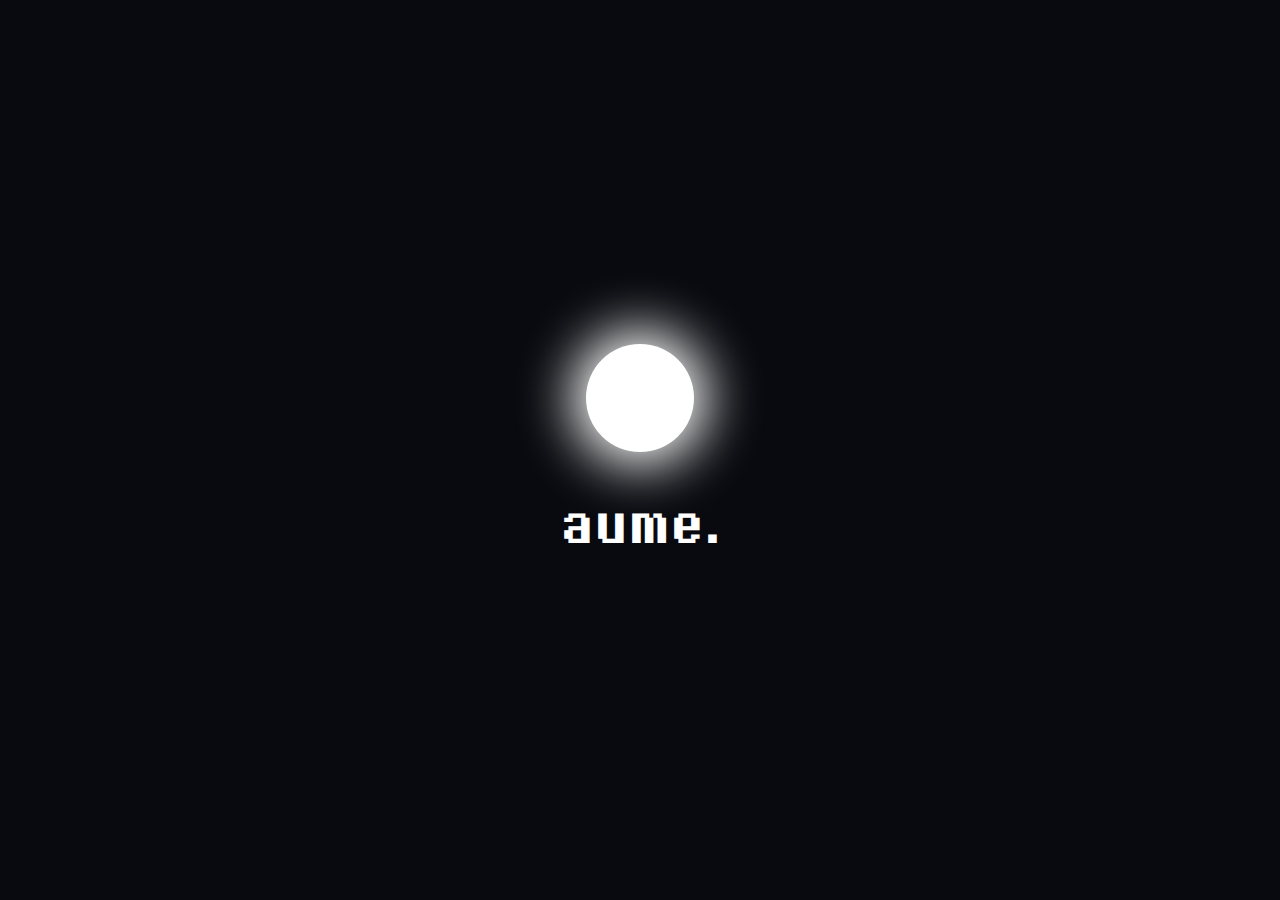
<file: index.html>
<!DOCTYPE html>
<html lang="fr">
<head>
  <!-- Mis à jour le 10/01/2025-->
  <meta charset="UTF-8">
  <meta name="viewport" content="width=device-width, initial-scale=1.0">
  <meta http-equiv="X-UA-Compatible" content="ie=edge">
  <title>aume.</title>

  <meta property="og:title" content="aume.io"/>
  <meta property="og:type" content="website"/>
  <meta property="og:url" content="https://www.aume.io/"/>
  <meta property="og:image" content="https://cdn.discordapp.com/attachments/756588312675876961/808516680892416010/aume.png"/>
  <meta property="og:image:alt" content="Une lune sur fond noire avec écrit aume." />

  <meta name="description" content="Aume, chef de projet digital montpelliérain." />

  <link rel="icon" type="image/png" href="img/moon.png">

  <link rel="stylesheet" href="css/style.css">

  <link rel="stylesheet" href="https://cdnjs.cloudflare.com/ajax/libs/font-awesome/5.15.2/css/all.min.css" integrity="sha512-HK5fgLBL+xu6dm/Ii3z4xhlSUyZgTT9tuc/hSrtw6uzJOvgRr2a9jyxxT1ely+B+xFAmJKVSTbpM/CuL7qxO8w==" crossorigin="anonymous" />

  <script src="https://code.jquery.com/jquery-3.5.1.min.js" integrity="sha256-9/aliU8dGd2tb6OSsuzixeV4y/faTqgFtohetphbbj0="crossorigin="anonymous"></script>

  <script src="js/parallax.js"></script>

</head>
<body>

<header>
  <div class="logo">aume.</div>
  <div class="hamburger-menu">
    <div class="line line1"></div>
    <div class="line line2"></div>
    <div class="line line3"></div>
</header>

<nav class="navbar">
    <div class="contenunavbar">
      <div class="loader"></div>
      <div class="logonavbar">aume.</div>
      <div class="button fr_lang"><p>Passionné de rétrogaming, d'astronomie et de technologie, je me suis grandement inspiré de mes univers favoris pour penser et designer l'interface de mon site web.</p><p>À travers ce site, je tiens à partager les divers projets auxquels je participe, le site est entièrement codé par mes soins et est toujours en cours de développement.</p><p></p>Merci de votre visite.</p></div>
      <div class="button en_lang"><p>With passion for retrogaming, astronomy and technology, I drew inspiration from my favourite universes to design and create my website's interface.</p><p>With this website, I plan to share some projects I am a part of. This website is entirely coded by me and development is still in progress.</p><p></p>Thank you for your attention.</p></div>
    </div>>
    <div class="nav_link footernavbar">
      <li class="social_icons"><a href="https://www.linkedin.com/in/guillaume-pontanier/" target="_blank"><i class="fab fa-linkedin-in"></i></a></li>
      <li class="social_icons"><a href="mailto: guillaume.pontanier@gmail.com" target="_blank"><i class="fas fa-envelope"></i></a></li>
      <li class="social_icons"><a href="tel:0673187127" target="_blank"><i class="fas fa-phone"></i></a></li>
        </div>
</nav>

  </header>
  
  <div class="loader-wrapper">
    <span class="loader"></span>
    <div class="logo2">aume.</div>
  </div>

  <div class="backgroundparallax">
    <section id="scene">
      <div id="stars"></div>
      <div id="stars2"></div>
      <li class="layer" data-depth="0.04"><img src="img/stars1.png"></li>
      <li class="layer" data-depth="0.11"><img src="img/stars2.png"></li>
    </section>
  </div>

  <section class="container">
    <div class="round">
      <img class="aume" src="img/aume.jpg"/>
      <div class="cercle"></div>
    </div>
    <section class="undercontainer">
      <div class="titre fr_lang"><h1>Bonjour.</h1></div>
      <div class="titre en_lang"><h1>Hello.</h1></div>
      <div class="soustitre fr_lang"><h2>Je suis Chef de projet digital junior.</h2></div>
      <div class="soustitre en_lang"><h2>I am a Junior Digital Project Manager.</h2></div>
      <div class="round2">
        <img class="aume2" src="img/aume.jpg"/>
        <div class="cercle2"></div>
      </div>
      <section class="buttonresponsive">
        <p class="button fr_lang">Je m'appelle Guillaume Pontanier ou Aume pour faire court.</p>
        <p class="button en_lang">I am Guillaume Pontanier but I prefer to go by the name of Aume.</p>
        <p class="button fr_lang">Que ce soit en data, développement web, webmarketing et tout ce qui se rapproche au digital, je suis un profil au maximum agile et pluridimensionnel.</p>
        <p class="button en_lang">Whether in data, web development, webmarketing and everything related to digital, I possess a wide-range of skills across different facets.</p>
        <p class="button3 fr_lang">Je recherche aujourd'hui une opportunité où je pourrai mettre à profit mes compétences en gestion de projet après plus de 3 ans d'expérience en alternance.</p>
        <p class="button3 en_lang">I am currently seeking an opportunity to apply my project management expertise, building on over three years of hands-on experience in a work-study program.</p>
      </section>
      <section>
        <div class="button2 fr_lang"><a href="PONTANIER Guillaume CV.pdf" target="_blank">consulter mon cv</a></div>
        <div class="button2 en_lang"><a href="PONTANIER Guillaume Resume.pdf" target="_blank">browse my resume</a></div>
      </section>
    </section>
  </section>

<div class="coordinate">
  <p>X: <span id="x-value"></span></p>
  <p>Y: <span id="y-value"></span></p>
</div>

<div id="lang-switch">
  <img src="img/flag_fr.svg" class="flag_fr fr">
  <img src="img/flag_gb.svg" class="flag_en en">
</div>

<footer>
  <div class="footer">
    <div>
    <div class="credits">
      <p>© aume. 2025.</p>
    </div>
  </div>
  </div>
</footer>

<script>

  var scene = document.getElementById('scene');
  var parallax = new Parallax(scene);

</script>

<script>

$(document).ready(function(){

  $('.fr_lang').addClass("active-lang");
  $('#lang-switch .fr').addClass("active-flag");
  
  $(function() {

    $("#lang-switch .fr").click(function() {
      
      $('.fr_lang').addClass("active-lang");
      
      $('.en_lang').removeClass("active-lang") 
      
      $('#lang-switch .fr').addClass("active-flag");
      $('#lang-switch .en').removeClass("active-flag");
    });

    $("#lang-switch .en").click(function() {
      
      $('.en_lang').addClass("active-lang");
      
      $('.fr_lang').removeClass("active-lang")
      
      $('#lang-switch .en').addClass("active-flag");
      $('#lang-switch .fr').removeClass("active-flag");
    });

  });

});

</script>

<script src="js/navbar.js"></script>

<script src="js/coordinates.js"></script>

<script src="js/loader.js"></script>

<script src="js/click.js"></script>

</body>
</html>
</file>
<file: css/style.css>
*{
    box-sizing: border-box;
}

@font-face{font-family:'8bitoperator Regular';src:url(../fonts/8bitoperator.eot?) format("eot"),url(../fonts/8bitoperator.woff) format("woff"),url(../fonts/8bitoperator.ttf) format("truetype"),url(../fonts/8bitoperator.svg#8bitoperatorRegular) format("svg");font-weight:normal;font-style:normal;}
@font-face{font-family:'Steps Mono';src:url(../fonts/steps-mono.woff2) format("woff2"),url(../fonts/steps-mono.woff) format("woff");font-weight:400;font-style:normal;}

body{
    top: 0;
    left: 0;
    padding: 0;
    margin: 0;
    font-family: '8bitoperator Regular';
    -webkit-touch-callout: none;
    -webkit-user-select: none;
    -khtml-user-select: none;
    -moz-user-select: none;
    -ms-user-select: none;
    user-select: none;
}

body:hover{
    cursor: crosshair;
}

html{
    height: 100%;
    overflow: hidden;
    background-color: #090a0f;
    width: 100%;
}

.loader-wrapper{
    width: 100%;
    height: 100%;
    position: absolute;
    top: 0;
    left: 0;
    background-color: #090a0f;
    display:flex;
    flex-direction: column;
    justify-content: center;
    align-items: center;
    z-index: 30;
}

.loader{
    display: inline-block;
    width: 12vh;
    height: 12vh;
    position: relative;
    background-color: white;
    border-radius: 50%;
    animation: loader 1.4s;
    box-shadow: 0px 0px 6vh 1.5vh rgb(255, 255, 255);
    margin-bottom: 4vh; 
}

.logo2{
    animation-name: logo-anim;
    font-size: 5vh;
    color: white;
    animation: logo-anim 1.4s;
    transition: 1s;
}

@keyframes loader{
    0% {
        transform: scale(1.0);
        -webkit-transform: scale(1.0);
    }
    30% {
        transform: scale(1.0);
        -webkit-transform: scale(1.0);
    }   
    50% {
        transform: scale(0.8);
        -webkit-transform: scale(0.8);
    }
    80% {
        transform: scale(1.0);
        -webkit-transform: scale(1.0);
    }   
}

@keyframes logo-anim{
    0% {
      transform: translateY(0px)
    }
    30% {
      transform: translateY(0px)
    }
    50% {
      transform: translateY(1vh)
    }
    80% {
      transform: translateY(0px)
    }
}

.menu_background{
	color: #fff;
	height: 60px;
    display: flex;
    justify-content: space-between;
    padding: 0 30px;
    align-items: center;
    top: 0;
    left: 0;
    width: 100%;
}

.logo{
    font-size: 27px;
    margin-bottom: 5px;
    color: white;
}

header{
    height: 60px;
    width: 100%;
    display: flex;
    justify-content: space-between;
    padding: 0 30px;
    align-items: center;
}

.navbar{
    width: 100%;
    height: 100%;
    top: 0;
    opacity: 0;
    position: absolute;
    z-index: 20;
    transition: all 0.5s;
    background-color: #090a0f;
    display:flex;
    flex-direction: column;
    justify-content: center;
    align-items: center;
}

.hamburger-menu{
    height: 27px;
    width: 27px;
    right: 30px;
    z-index: 26;
    position: fixed;
    cursor: pointer;
    display: flex;
    flex-direction: column;
    justify-content: space-around;
    transition: all 0.8s;
}

.line{
    width: 100%;
    height: 3px;
    background-color: white;
    transition: all 0.8s;
}

.changeline .line1{
    transform: rotateZ(-45deg) translate(-7px, 5px);
}

.changeline .line2{
    opacity: 0;
}

.changeline .line3{
    transform: rotateZ(45deg) translate(-7px, -5px);
}

.change{
    z-index: 25;
    opacity: 1;
}

.contenunavbar{
    display: flex;
    flex-direction: column;
    justify-content: center;
    align-items: center;
    position: relative;
    color: white;
    width: 75vw;
    margin: auto;
}

.logonavbar{
        font-size: 5vh;
        color: white;
        margin-bottom: 4vh;
}

.footernavbar{
    display: flex;
    flex-direction: row;
    justify-content: center;
    align-items: center;
    position: fixed;
    margin: auto;
    padding: 0 30px;
    bottom: 20px;
    width: 100%;
    height: 50px;
}

.creditsnavbar{
    color: white;
    font-size: 12px;
}

.nav_link{
    margin-top: 5vh;
}


.nav_link a{
	color: #fff;
	text-decoration: none;
	transition: 0.2s linear;
    display: inline-block;
    image-rendering: pixelated;
}

.social_icons{
	position: relative;
	display: inline-block;
    padding-left: 1vh;
    padding-right: 1vh;
    margin-left: 1vh;
    margin-right: 1vh;
    color: white;
    transition: 0.5s ease-in;
}

.social_icons a{
	transition-duration: 0.5s;
    transition-property: all;
    font-size: 3vh;
}

.social_icons a:hover{
    color: #cecece;
    -webkit-transform: scale(1.20, 1.20);
    transform: scale(1.20, 1.20);
}

.backgroundparallax{
    position: fixed;
    width: 100%;
    height: 100%;
}

#stars{
    border-radius: 50%;
    width: 1px;
    height: 1px;
    background: transparent;
    animation: animStar 50s linear infinite;
    box-shadow: 779px 1331px #fff, 324px 42px #fff, 303px 586px #fff,
    1312px 276px #fff, 451px 625px #fff, 521px 1931px #fff, 1087px 1871px #fff,
    36px 1546px #fff, 132px 934px #fff, 1698px 901px #fff, 1418px 664px #fff,
    1448px 1157px #fff, 1084px 232px #fff, 347px 1776px #fff, 1722px 243px #fff,
    1629px 835px #fff, 479px 969px #fff, 1231px 960px #fff, 586px 384px #fff,
    164px 527px #fff, 8px 646px #fff, 1150px 1126px #fff, 665px 1357px #fff,
    1556px 1982px #fff, 1260px 1961px #fff, 1675px 1741px #fff,
    1843px 1514px #fff, 718px 1628px #fff, 242px 1343px #fff, 1497px 1880px #fff,
    1364px 230px #fff, 1739px 1302px #fff, 636px 959px #fff, 304px 686px #fff,
    614px 751px #fff, 1935px 816px #fff, 1428px 60px #fff, 355px 335px #fff,
    1594px 158px #fff, 90px 60px #fff, 1553px 162px #fff, 1239px 1825px #fff,
    1945px 587px #fff, 749px 1785px #fff, 1987px 1172px #fff, 1301px 1237px #fff,
    1039px 342px #fff, 1585px 1481px #fff, 995px 1048px #fff, 524px 932px #fff,
    214px 413px #fff, 1701px 1300px #fff, 1037px 1613px #fff, 1871px 996px #fff,
    1360px 1635px #fff, 1110px 1313px #fff, 412px 1783px #fff, 1949px 177px #fff,
    903px 1854px #fff, 700px 1936px #fff, 378px 125px #fff, 308px 834px #fff,
    1118px 962px #fff, 1350px 1929px #fff, 781px 1811px #fff, 561px 137px #fff,
    757px 1148px #fff, 1670px 1979px #fff, 343px 739px #fff, 945px 795px #fff,
    576px 1903px #fff, 1078px 1436px #fff, 1583px 450px #fff, 1366px 474px #fff,
    297px 1873px #fff, 192px 162px #fff, 1624px 1633px #fff, 59px 453px #fff,
    82px 1872px #fff, 1933px 498px #fff, 1966px 1974px #fff, 1975px 1688px #fff,
    779px 314px #fff, 1858px 1543px #fff, 73px 1507px #fff, 1693px 975px #fff,
    1683px 108px #fff, 1768px 1654px #fff, 654px 14px #fff, 494px 171px #fff,
    1689px 1895px #fff, 1660px 263px #fff, 1031px 903px #fff, 1203px 1393px #fff,
    1333px 1421px #fff, 1113px 41px #fff, 1206px 1645px #fff, 1325px 1635px #fff,
    142px 388px #fff, 572px 215px #fff, 1535px 296px #fff, 1419px 407px #fff,
    1379px 1003px #fff, 329px 469px #fff, 1791px 1652px #fff, 935px 1802px #fff,
    1330px 1820px #fff, 421px 1933px #fff, 828px 365px #fff, 275px 316px #fff,
    707px 960px #fff, 1605px 1554px #fff, 625px 58px #fff, 717px 1697px #fff,
    1669px 246px #fff, 1925px 322px #fff, 1154px 1803px #fff, 1929px 295px #fff,
    1248px 240px #fff, 1045px 1755px #fff, 166px 942px #fff, 1888px 1773px #fff,
    678px 1963px #fff, 1370px 569px #fff, 1974px 1400px #fff, 1786px 460px #fff,
    51px 307px #fff, 784px 1400px #fff, 730px 1258px #fff, 1712px 393px #fff,
    416px 170px #fff, 1797px 1932px #fff, 572px 219px #fff, 1557px 1856px #fff,
    218px 8px #fff, 348px 1334px #fff, 469px 413px #fff, 385px 1738px #fff,
    1357px 1818px #fff, 240px 942px #fff, 248px 1847px #fff, 1535px 806px #fff,
    236px 1514px #fff, 1429px 1556px #fff, 73px 1633px #fff, 1398px 1121px #fff,
    671px 1301px #fff, 1404px 1663px #fff, 740px 1018px #fff, 1600px 377px #fff,
    785px 514px #fff, 112px 1084px #fff, 1915px 1887px #fff, 1463px 1848px #fff,
    687px 1115px #fff, 1268px 1768px #fff, 1729px 1425px #fff,
    1284px 1022px #fff, 801px 974px #fff, 1975px 1317px #fff, 1354px 834px #fff,
    1446px 1484px #fff, 1283px 1786px #fff, 11px 523px #fff, 1842px 236px #fff,
    1355px 654px #fff, 429px 7px #fff, 1033px 1128px #fff, 157px 297px #fff,
    545px 635px #fff, 52px 1080px #fff, 827px 1520px #fff, 1121px 490px #fff,
    9px 309px #fff, 1744px 1586px #fff, 1014px 417px #fff, 1534px 524px #fff,
    958px 552px #fff, 1403px 1496px #fff, 387px 703px #fff, 1522px 548px #fff,
    1355px 282px #fff, 1532px 601px #fff, 1838px 790px #fff, 290px 259px #fff,
    295px 598px #fff, 1601px 539px #fff, 1561px 1272px #fff, 34px 1922px #fff,
    1024px 543px #fff, 467px 369px #fff, 722px 333px #fff, 1976px 1255px #fff,
    766px 983px #fff, 1582px 1285px #fff, 12px 512px #fff, 617px 1410px #fff,
    682px 577px #fff, 1334px 1438px #fff, 439px 327px #fff, 1617px 1661px #fff,
    673px 129px #fff, 794px 941px #fff, 1386px 1902px #fff, 37px 1353px #fff,
    1467px 1353px #fff, 416px 18px #fff, 187px 344px #fff, 200px 1898px #fff,
    1491px 1619px #fff, 811px 347px #fff, 924px 1827px #fff, 945px 217px #fff,
    1735px 1228px #fff, 379px 1890px #fff, 79px 761px #fff, 825px 1837px #fff,
    1980px 1558px #fff, 1308px 1573px #fff, 1488px 1726px #fff,
    382px 1208px #fff, 522px 595px #fff, 1277px 1898px #fff, 354px 552px #fff,
    161px 1784px #fff, 614px 251px #fff, 526px 1576px #fff, 17px 212px #fff,
    179px 996px #fff, 467px 1208px #fff, 1944px 1838px #fff, 1140px 1093px #fff,
    858px 1007px #fff, 200px 1064px #fff, 423px 1964px #fff, 1945px 439px #fff,
    1377px 689px #fff, 1120px 1437px #fff, 1876px 668px #fff, 907px 1324px #fff,
    343px 1976px #fff, 1816px 1501px #fff, 1849px 177px #fff, 647px 91px #fff,
    1984px 1012px #fff, 1336px 1300px #fff, 128px 648px #fff, 305px 1060px #fff,
    1324px 826px #fff, 1263px 1314px #fff, 1801px 629px #fff, 1614px 1555px #fff,
    1634px 90px #fff, 1603px 452px #fff, 891px 1984px #fff, 1556px 1906px #fff,
    121px 68px #fff, 1676px 1714px #fff, 516px 936px #fff, 1947px 1492px #fff,
    1455px 1519px #fff, 45px 602px #fff, 205px 1039px #fff, 793px 172px #fff,
    1562px 1739px #fff, 1056px 110px #fff, 1512px 379px #fff, 1795px 1621px #fff,
    1848px 607px #fff, 262px 1719px #fff, 477px 991px #fff, 483px 883px #fff,
    1239px 1197px #fff, 1496px 647px #fff, 1649px 25px #fff, 1491px 1946px #fff,
    119px 996px #fff, 179px 1472px #fff, 1341px 808px #fff, 1565px 1700px #fff,
    407px 1544px #fff, 1754px 357px #fff, 1288px 981px #fff, 902px 1997px #fff,
    1755px 1668px #fff, 186px 877px #fff, 1202px 1882px #fff, 461px 1213px #fff,
    1400px 748px #fff, 1969px 1899px #fff, 809px 522px #fff, 514px 1219px #fff,
    374px 275px #fff, 938px 1973px #fff, 357px 552px #fff, 144px 1722px #fff,
    1572px 912px #fff, 402px 1858px #fff, 1544px 1195px #fff, 667px 1257px #fff,
    727px 1496px #fff, 993px 232px #fff, 1772px 313px #fff, 1040px 1590px #fff,
    1204px 1973px #fff, 1268px 79px #fff, 1555px 1048px #fff, 986px 1707px #fff,
    978px 1710px #fff, 713px 360px #fff, 407px 863px #fff, 461px 736px #fff,
    284px 1608px #fff, 103px 430px #fff, 1283px 1319px #fff, 977px 1186px #fff,
    1966px 1516px #fff, 1287px 1129px #fff, 70px 1098px #fff, 1189px 889px #fff,
    1126px 1734px #fff, 309px 1292px #fff, 879px 764px #fff, 65px 473px #fff,
    1003px 1959px #fff, 658px 791px #fff, 402px 1576px #fff, 35px 622px #fff,
    529px 1589px #fff, 164px 666px #fff, 1876px 1290px #fff, 1541px 526px #fff,
    270px 1297px #fff, 440px 865px #fff, 1500px 802px #fff, 182px 1754px #fff,
    1264px 892px #fff, 272px 1249px #fff, 1289px 1535px #fff, 190px 1646px #fff,
    955px 242px #fff, 1456px 1597px #fff, 1727px 1983px #fff, 635px 801px #fff,
    226px 455px #fff, 1396px 1710px #fff, 849px 1863px #fff, 237px 1264px #fff,
    839px 140px #fff, 1122px 735px #fff, 1280px 15px #fff, 1318px 242px #fff,
    1819px 1148px #fff, 333px 1392px #fff, 1949px 553px #fff, 1878px 1332px #fff,
    467px 548px #fff, 1812px 1082px #fff, 1067px 193px #fff, 243px 156px #fff,
    483px 1616px #fff, 1714px 933px #fff, 759px 1800px #fff, 1822px 995px #fff,
    1877px 572px #fff, 581px 1084px #fff, 107px 732px #fff, 642px 1837px #fff,
    166px 1493px #fff, 1555px 198px #fff, 819px 307px #fff, 947px 345px #fff,
    827px 224px #fff, 927px 1394px #fff, 540px 467px #fff, 1093px 405px #fff,
    1140px 927px #fff, 130px 529px #fff, 33px 1980px #fff, 1147px 1663px #fff,
    1616px 1436px #fff, 528px 710px #fff, 798px 1100px #fff, 505px 1480px #fff,
    899px 641px #fff, 1909px 1949px #fff, 1311px 964px #fff, 979px 1301px #fff,
    1393px 969px #fff, 1793px 1886px #fff, 292px 357px #fff, 1196px 1718px #fff,
    1290px 1994px #fff, 537px 1973px #fff, 1181px 1674px #fff,
    1740px 1566px #fff, 1307px 265px #fff, 922px 522px #fff, 1892px 472px #fff,
    384px 1746px #fff, 392px 1098px #fff, 647px 548px #fff, 390px 1498px #fff,
    1246px 138px #fff, 730px 876px #fff, 192px 1472px #fff, 1790px 1789px #fff,
    928px 311px #fff, 1253px 1647px #fff, 747px 1921px #fff, 1561px 1025px #fff,
    1533px 1292px #fff, 1985px 195px #fff, 728px 729px #fff, 1712px 1936px #fff,
    512px 1717px #fff, 1528px 483px #fff, 313px 1642px #fff, 281px 1849px #fff,
    1212px 799px #fff, 435px 1191px #fff, 1422px 611px #fff, 1718px 1964px #fff,
    411px 944px #fff, 210px 636px #fff, 1502px 1295px #fff, 1434px 349px #fff,
    769px 60px #fff, 747px 1053px #fff, 789px 504px #fff, 1436px 1264px #fff,
    1893px 1225px #fff, 1394px 1788px #fff, 1108px 1317px #fff,
    1673px 1395px #fff, 854px 1010px #fff, 1705px 80px #fff, 1858px 148px #fff,
    1729px 344px #fff, 1388px 664px #fff, 895px 406px #fff, 1479px 157px #fff,
    1441px 1157px #fff, 552px 1900px #fff, 516px 364px #fff, 1647px 189px #fff,
    1427px 1071px #fff, 785px 729px #fff, 1080px 1710px #fff, 504px 204px #fff,
    1177px 1622px #fff, 657px 34px #fff, 1296px 1099px #fff, 248px 180px #fff,
    1212px 1568px #fff, 667px 1562px #fff, 695px 841px #fff, 1608px 1247px #fff,
    751px 882px #fff, 87px 167px #fff, 607px 1368px #fff, 1363px 1203px #fff,
    1836px 317px #fff, 1668px 1703px #fff, 830px 1154px #fff, 1721px 1398px #fff,
    1601px 1280px #fff, 976px 874px #fff, 1743px 254px #fff, 1020px 1815px #fff,
    1670px 1766px #fff, 1890px 735px #fff, 1379px 136px #fff, 1864px 695px #fff,
    206px 965px #fff, 1404px 1932px #fff, 1923px 1360px #fff, 247px 682px #fff,
    519px 1708px #fff, 645px 750px #fff, 1164px 1204px #fff, 834px 323px #fff,
    172px 1350px #fff, 213px 972px #fff, 1837px 190px #fff, 285px 1806px #fff,
    1047px 1299px #fff, 1548px 825px #fff, 1730px 324px #fff, 1346px 1909px #fff,
    772px 270px #fff, 345px 1190px #fff, 478px 1433px #fff, 1479px 25px #fff,
    1994px 1830px #fff, 1744px 732px #fff, 20px 1635px #fff, 690px 1795px #fff,
    1594px 569px #fff, 579px 245px #fff, 1398px 733px #fff, 408px 1352px #fff,
    1774px 120px #fff, 1152px 1370px #fff, 1698px 1810px #fff, 710px 1450px #fff,
    665px 286px #fff, 493px 1720px #fff, 786px 5px #fff, 637px 1140px #fff,
    764px 324px #fff, 927px 310px #fff, 938px 1424px #fff, 1884px 744px #fff,
    913px 462px #fff, 1831px 1936px #fff, 1527px 249px #fff, 36px 1381px #fff,
    1597px 581px #fff, 1530px 355px #fff, 949px 459px #fff, 799px 828px #fff,
    242px 1471px #fff, 654px 797px #fff, 796px 594px #fff, 1365px 678px #fff,
    752px 23px #fff, 1630px 541px #fff, 982px 72px #fff, 1733px 1831px #fff,
    21px 412px #fff, 775px 998px #fff, 335px 1945px #fff, 264px 583px #fff,
    158px 1311px #fff, 528px 164px #fff, 1978px 574px #fff, 717px 1203px #fff,
    734px 1591px #fff, 1555px 820px #fff, 16px 1943px #fff, 1625px 1177px #fff,
    1236px 690px #fff, 1585px 1590px #fff, 1737px 1728px #fff, 721px 698px #fff,
    1804px 1186px #fff, 166px 980px #fff, 1850px 230px #fff, 330px 1712px #fff,
    95px 797px #fff, 1948px 1078px #fff, 469px 939px #fff, 1269px 1899px #fff,
    955px 1220px #fff, 1137px 1075px #fff, 312px 1293px #fff, 986px 1762px #fff,
    1103px 1238px #fff, 428px 1993px #fff, 355px 570px #fff, 977px 1836px #fff,
    1395px 1092px #fff, 276px 913px #fff, 1743px 656px #fff, 773px 502px #fff,
    1686px 1322px #fff, 1516px 1945px #fff, 1334px 501px #fff, 266px 156px #fff,
    455px 655px #fff, 798px 72px #fff, 1059px 1259px #fff, 1402px 1687px #fff,
    236px 1329px #fff, 1455px 786px #fff, 146px 1228px #fff, 1851px 823px #fff,
    1062px 100px #fff, 1220px 953px #fff, 20px 1826px #fff, 36px 1063px #fff,
    1525px 338px #fff, 790px 1521px #fff, 741px 1099px #fff, 288px 1489px #fff,
    700px 1060px #fff, 390px 1071px #fff, 411px 1036px #fff, 1853px 1072px #fff,
    1446px 1085px #fff, 1164px 874px #fff, 924px 925px #fff, 291px 271px #fff,
    1257px 1964px #fff, 1580px 1352px #fff, 1507px 1216px #fff, 211px 956px #fff,
    985px 1195px #fff, 975px 1640px #fff, 518px 101px #fff, 663px 1395px #fff,
    914px 532px #fff, 145px 1320px #fff, 69px 1397px #fff, 982px 523px #fff,
    257px 725px #fff, 1599px 831px #fff, 1636px 1513px #fff, 1250px 1158px #fff,
    1132px 604px #fff, 183px 102px #fff, 1057px 318px #fff, 1247px 1835px #fff,
    1983px 1110px #fff, 1077px 1455px #fff, 921px 1770px #fff, 806px 1350px #fff,
    1938px 1992px #fff, 855px 1260px #fff, 902px 1345px #fff, 658px 1908px #fff,
    1845px 679px #fff, 712px 1482px #fff, 595px 950px #fff, 1784px 1992px #fff,
    1847px 1785px #fff, 691px 1004px #fff, 175px 1179px #fff, 1666px 1911px #fff,
    41px 61px #fff, 971px 1080px #fff, 1830px 1450px #fff, 1351px 1518px #fff,
    1257px 99px #fff, 1395px 1498px #fff, 1117px 252px #fff, 1779px 597px #fff,
    1346px 729px #fff, 1108px 1144px #fff, 402px 691px #fff, 72px 496px #fff,
    1673px 1604px #fff, 1497px 974px #fff, 1865px 1664px #fff, 88px 806px #fff,
    918px 77px #fff, 244px 1118px #fff, 256px 1820px #fff, 1851px 1840px #fff,
    605px 1851px #fff, 634px 383px #fff, 865px 37px #fff, 943px 1024px #fff,
    1951px 177px #fff, 1097px 523px #fff, 985px 1700px #fff, 1243px 122px #fff,
    768px 1070px #fff, 468px 194px #fff, 320px 1867px #fff, 1850px 185px #fff,
    380px 1616px #fff, 468px 1294px #fff, 1122px 1743px #fff, 884px 299px #fff,
    1300px 1917px #fff, 1860px 396px #fff, 1270px 990px #fff, 529px 733px #fff,
    1975px 1347px #fff, 1885px 685px #fff, 226px 506px #fff, 651px 878px #fff,
    1323px 680px #fff, 1284px 680px #fff, 238px 1967px #fff, 911px 174px #fff,
    1111px 521px #fff, 1150px 85px #fff, 794px 502px #fff, 484px 1856px #fff,
    1809px 368px #fff, 112px 953px #fff, 590px 1009px #fff, 1655px 311px #fff,
    100px 1026px #fff, 1803px 352px #fff, 865px 306px #fff, 1077px 1019px #fff,
    1335px 872px #fff, 1647px 1298px #fff, 1233px 1387px #fff, 698px 1036px #fff,
    659px 1860px #fff, 388px 1412px #fff, 1212px 458px #fff, 755px 1468px #fff,
    696px 1654px #fff, 1144px 60px #fff;
}

#stars:after{
    content: '';
    position: absolute;
    top: 2000px;
    border-radius: 50%;
    width: 1px;
    height: 1px;
    background: transparent;
    box-shadow: 779px 1331px #fff, 324px 42px #fff, 303px 586px #fff,
    1312px 276px #fff, 451px 625px #fff, 521px 1931px #fff, 1087px 1871px #fff,
    36px 1546px #fff, 132px 934px #fff, 1698px 901px #fff, 1418px 664px #fff,
    1448px 1157px #fff, 1084px 232px #fff, 347px 1776px #fff, 1722px 243px #fff,
    1629px 835px #fff, 479px 969px #fff, 1231px 960px #fff, 586px 384px #fff,
    164px 527px #fff, 8px 646px #fff, 1150px 1126px #fff, 665px 1357px #fff,
    1556px 1982px #fff, 1260px 1961px #fff, 1675px 1741px #fff,
    1843px 1514px #fff, 718px 1628px #fff, 242px 1343px #fff, 1497px 1880px #fff,
    1364px 230px #fff, 1739px 1302px #fff, 636px 959px #fff, 304px 686px #fff,
    614px 751px #fff, 1935px 816px #fff, 1428px 60px #fff, 355px 335px #fff,
    1594px 158px #fff, 90px 60px #fff, 1553px 162px #fff, 1239px 1825px #fff,
    1945px 587px #fff, 749px 1785px #fff, 1987px 1172px #fff, 1301px 1237px #fff,
    1039px 342px #fff, 1585px 1481px #fff, 995px 1048px #fff, 524px 932px #fff,
    214px 413px #fff, 1701px 1300px #fff, 1037px 1613px #fff, 1871px 996px #fff,
    1360px 1635px #fff, 1110px 1313px #fff, 412px 1783px #fff, 1949px 177px #fff,
    903px 1854px #fff, 700px 1936px #fff, 378px 125px #fff, 308px 834px #fff,
    1118px 962px #fff, 1350px 1929px #fff, 781px 1811px #fff, 561px 137px #fff,
    757px 1148px #fff, 1670px 1979px #fff, 343px 739px #fff, 945px 795px #fff,
    576px 1903px #fff, 1078px 1436px #fff, 1583px 450px #fff, 1366px 474px #fff,
    297px 1873px #fff, 192px 162px #fff, 1624px 1633px #fff, 59px 453px #fff,
    82px 1872px #fff, 1933px 498px #fff, 1966px 1974px #fff, 1975px 1688px #fff,
    779px 314px #fff, 1858px 1543px #fff, 73px 1507px #fff, 1693px 975px #fff,
    1683px 108px #fff, 1768px 1654px #fff, 654px 14px #fff, 494px 171px #fff,
    1689px 1895px #fff, 1660px 263px #fff, 1031px 903px #fff, 1203px 1393px #fff,
    1333px 1421px #fff, 1113px 41px #fff, 1206px 1645px #fff, 1325px 1635px #fff,
    142px 388px #fff, 572px 215px #fff, 1535px 296px #fff, 1419px 407px #fff,
    1379px 1003px #fff, 329px 469px #fff, 1791px 1652px #fff, 935px 1802px #fff,
    1330px 1820px #fff, 421px 1933px #fff, 828px 365px #fff, 275px 316px #fff,
    707px 960px #fff, 1605px 1554px #fff, 625px 58px #fff, 717px 1697px #fff,
    1669px 246px #fff, 1925px 322px #fff, 1154px 1803px #fff, 1929px 295px #fff,
    1248px 240px #fff, 1045px 1755px #fff, 166px 942px #fff, 1888px 1773px #fff,
    678px 1963px #fff, 1370px 569px #fff, 1974px 1400px #fff, 1786px 460px #fff,
    51px 307px #fff, 784px 1400px #fff, 730px 1258px #fff, 1712px 393px #fff,
    416px 170px #fff, 1797px 1932px #fff, 572px 219px #fff, 1557px 1856px #fff,
    218px 8px #fff, 348px 1334px #fff, 469px 413px #fff, 385px 1738px #fff,
    1357px 1818px #fff, 240px 942px #fff, 248px 1847px #fff, 1535px 806px #fff,
    236px 1514px #fff, 1429px 1556px #fff, 73px 1633px #fff, 1398px 1121px #fff,
    671px 1301px #fff, 1404px 1663px #fff, 740px 1018px #fff, 1600px 377px #fff,
    785px 514px #fff, 112px 1084px #fff, 1915px 1887px #fff, 1463px 1848px #fff,
    687px 1115px #fff, 1268px 1768px #fff, 1729px 1425px #fff,
    1284px 1022px #fff, 801px 974px #fff, 1975px 1317px #fff, 1354px 834px #fff,
    1446px 1484px #fff, 1283px 1786px #fff, 11px 523px #fff, 1842px 236px #fff,
    1355px 654px #fff, 429px 7px #fff, 1033px 1128px #fff, 157px 297px #fff,
    545px 635px #fff, 52px 1080px #fff, 827px 1520px #fff, 1121px 490px #fff,
    9px 309px #fff, 1744px 1586px #fff, 1014px 417px #fff, 1534px 524px #fff,
    958px 552px #fff, 1403px 1496px #fff, 387px 703px #fff, 1522px 548px #fff,
    1355px 282px #fff, 1532px 601px #fff, 1838px 790px #fff, 290px 259px #fff,
    295px 598px #fff, 1601px 539px #fff, 1561px 1272px #fff, 34px 1922px #fff,
    1024px 543px #fff, 467px 369px #fff, 722px 333px #fff, 1976px 1255px #fff,
    766px 983px #fff, 1582px 1285px #fff, 12px 512px #fff, 617px 1410px #fff,
    682px 577px #fff, 1334px 1438px #fff, 439px 327px #fff, 1617px 1661px #fff,
    673px 129px #fff, 794px 941px #fff, 1386px 1902px #fff, 37px 1353px #fff,
    1467px 1353px #fff, 416px 18px #fff, 187px 344px #fff, 200px 1898px #fff,
    1491px 1619px #fff, 811px 347px #fff, 924px 1827px #fff, 945px 217px #fff,
    1735px 1228px #fff, 379px 1890px #fff, 79px 761px #fff, 825px 1837px #fff,
    1980px 1558px #fff, 1308px 1573px #fff, 1488px 1726px #fff,
    382px 1208px #fff, 522px 595px #fff, 1277px 1898px #fff, 354px 552px #fff,
    161px 1784px #fff, 614px 251px #fff, 526px 1576px #fff, 17px 212px #fff,
    179px 996px #fff, 467px 1208px #fff, 1944px 1838px #fff, 1140px 1093px #fff,
    858px 1007px #fff, 200px 1064px #fff, 423px 1964px #fff, 1945px 439px #fff,
    1377px 689px #fff, 1120px 1437px #fff, 1876px 668px #fff, 907px 1324px #fff,
    343px 1976px #fff, 1816px 1501px #fff, 1849px 177px #fff, 647px 91px #fff,
    1984px 1012px #fff, 1336px 1300px #fff, 128px 648px #fff, 305px 1060px #fff,
    1324px 826px #fff, 1263px 1314px #fff, 1801px 629px #fff, 1614px 1555px #fff,
    1634px 90px #fff, 1603px 452px #fff, 891px 1984px #fff, 1556px 1906px #fff,
    121px 68px #fff, 1676px 1714px #fff, 516px 936px #fff, 1947px 1492px #fff,
    1455px 1519px #fff, 45px 602px #fff, 205px 1039px #fff, 793px 172px #fff,
    1562px 1739px #fff, 1056px 110px #fff, 1512px 379px #fff, 1795px 1621px #fff,
    1848px 607px #fff, 262px 1719px #fff, 477px 991px #fff, 483px 883px #fff,
    1239px 1197px #fff, 1496px 647px #fff, 1649px 25px #fff, 1491px 1946px #fff,
    119px 996px #fff, 179px 1472px #fff, 1341px 808px #fff, 1565px 1700px #fff,
    407px 1544px #fff, 1754px 357px #fff, 1288px 981px #fff, 902px 1997px #fff,
    1755px 1668px #fff, 186px 877px #fff, 1202px 1882px #fff, 461px 1213px #fff,
    1400px 748px #fff, 1969px 1899px #fff, 809px 522px #fff, 514px 1219px #fff,
    374px 275px #fff, 938px 1973px #fff, 357px 552px #fff, 144px 1722px #fff,
    1572px 912px #fff, 402px 1858px #fff, 1544px 1195px #fff, 667px 1257px #fff,
    727px 1496px #fff, 993px 232px #fff, 1772px 313px #fff, 1040px 1590px #fff,
    1204px 1973px #fff, 1268px 79px #fff, 1555px 1048px #fff, 986px 1707px #fff,
    978px 1710px #fff, 713px 360px #fff, 407px 863px #fff, 461px 736px #fff,
    284px 1608px #fff, 103px 430px #fff, 1283px 1319px #fff, 977px 1186px #fff,
    1966px 1516px #fff, 1287px 1129px #fff, 70px 1098px #fff, 1189px 889px #fff,
    1126px 1734px #fff, 309px 1292px #fff, 879px 764px #fff, 65px 473px #fff,
    1003px 1959px #fff, 658px 791px #fff, 402px 1576px #fff, 35px 622px #fff,
    529px 1589px #fff, 164px 666px #fff, 1876px 1290px #fff, 1541px 526px #fff,
    270px 1297px #fff, 440px 865px #fff, 1500px 802px #fff, 182px 1754px #fff,
    1264px 892px #fff, 272px 1249px #fff, 1289px 1535px #fff, 190px 1646px #fff,
    955px 242px #fff, 1456px 1597px #fff, 1727px 1983px #fff, 635px 801px #fff,
    226px 455px #fff, 1396px 1710px #fff, 849px 1863px #fff, 237px 1264px #fff,
    839px 140px #fff, 1122px 735px #fff, 1280px 15px #fff, 1318px 242px #fff,
    1819px 1148px #fff, 333px 1392px #fff, 1949px 553px #fff, 1878px 1332px #fff,
    467px 548px #fff, 1812px 1082px #fff, 1067px 193px #fff, 243px 156px #fff,
    483px 1616px #fff, 1714px 933px #fff, 759px 1800px #fff, 1822px 995px #fff,
    1877px 572px #fff, 581px 1084px #fff, 107px 732px #fff, 642px 1837px #fff,
    166px 1493px #fff, 1555px 198px #fff, 819px 307px #fff, 947px 345px #fff,
    827px 224px #fff, 927px 1394px #fff, 540px 467px #fff, 1093px 405px #fff,
    1140px 927px #fff, 130px 529px #fff, 33px 1980px #fff, 1147px 1663px #fff,
    1616px 1436px #fff, 528px 710px #fff, 798px 1100px #fff, 505px 1480px #fff,
    899px 641px #fff, 1909px 1949px #fff, 1311px 964px #fff, 979px 1301px #fff,
    1393px 969px #fff, 1793px 1886px #fff, 292px 357px #fff, 1196px 1718px #fff,
    1290px 1994px #fff, 537px 1973px #fff, 1181px 1674px #fff,
    1740px 1566px #fff, 1307px 265px #fff, 922px 522px #fff, 1892px 472px #fff,
    384px 1746px #fff, 392px 1098px #fff, 647px 548px #fff, 390px 1498px #fff,
    1246px 138px #fff, 730px 876px #fff, 192px 1472px #fff, 1790px 1789px #fff,
    928px 311px #fff, 1253px 1647px #fff, 747px 1921px #fff, 1561px 1025px #fff,
    1533px 1292px #fff, 1985px 195px #fff, 728px 729px #fff, 1712px 1936px #fff,
    512px 1717px #fff, 1528px 483px #fff, 313px 1642px #fff, 281px 1849px #fff,
    1212px 799px #fff, 435px 1191px #fff, 1422px 611px #fff, 1718px 1964px #fff,
    411px 944px #fff, 210px 636px #fff, 1502px 1295px #fff, 1434px 349px #fff,
    769px 60px #fff, 747px 1053px #fff, 789px 504px #fff, 1436px 1264px #fff,
    1893px 1225px #fff, 1394px 1788px #fff, 1108px 1317px #fff,
    1673px 1395px #fff, 854px 1010px #fff, 1705px 80px #fff, 1858px 148px #fff,
    1729px 344px #fff, 1388px 664px #fff, 895px 406px #fff, 1479px 157px #fff,
    1441px 1157px #fff, 552px 1900px #fff, 516px 364px #fff, 1647px 189px #fff,
    1427px 1071px #fff, 785px 729px #fff, 1080px 1710px #fff, 504px 204px #fff,
    1177px 1622px #fff, 657px 34px #fff, 1296px 1099px #fff, 248px 180px #fff,
    1212px 1568px #fff, 667px 1562px #fff, 695px 841px #fff, 1608px 1247px #fff,
    751px 882px #fff, 87px 167px #fff, 607px 1368px #fff, 1363px 1203px #fff,
    1836px 317px #fff, 1668px 1703px #fff, 830px 1154px #fff, 1721px 1398px #fff,
    1601px 1280px #fff, 976px 874px #fff, 1743px 254px #fff, 1020px 1815px #fff,
    1670px 1766px #fff, 1890px 735px #fff, 1379px 136px #fff, 1864px 695px #fff,
    206px 965px #fff, 1404px 1932px #fff, 1923px 1360px #fff, 247px 682px #fff,
    519px 1708px #fff, 645px 750px #fff, 1164px 1204px #fff, 834px 323px #fff,
    172px 1350px #fff, 213px 972px #fff, 1837px 190px #fff, 285px 1806px #fff,
    1047px 1299px #fff, 1548px 825px #fff, 1730px 324px #fff, 1346px 1909px #fff,
    772px 270px #fff, 345px 1190px #fff, 478px 1433px #fff, 1479px 25px #fff,
    1994px 1830px #fff, 1744px 732px #fff, 20px 1635px #fff, 690px 1795px #fff,
    1594px 569px #fff, 579px 245px #fff, 1398px 733px #fff, 408px 1352px #fff,
    1774px 120px #fff, 1152px 1370px #fff, 1698px 1810px #fff, 710px 1450px #fff,
    665px 286px #fff, 493px 1720px #fff, 786px 5px #fff, 637px 1140px #fff,
    764px 324px #fff, 927px 310px #fff, 938px 1424px #fff, 1884px 744px #fff,
    913px 462px #fff, 1831px 1936px #fff, 1527px 249px #fff, 36px 1381px #fff,
    1597px 581px #fff, 1530px 355px #fff, 949px 459px #fff, 799px 828px #fff,
    242px 1471px #fff, 654px 797px #fff, 796px 594px #fff, 1365px 678px #fff,
    752px 23px #fff, 1630px 541px #fff, 982px 72px #fff, 1733px 1831px #fff,
    21px 412px #fff, 775px 998px #fff, 335px 1945px #fff, 264px 583px #fff,
    158px 1311px #fff, 528px 164px #fff, 1978px 574px #fff, 717px 1203px #fff,
    734px 1591px #fff, 1555px 820px #fff, 16px 1943px #fff, 1625px 1177px #fff,
    1236px 690px #fff, 1585px 1590px #fff, 1737px 1728px #fff, 721px 698px #fff,
    1804px 1186px #fff, 166px 980px #fff, 1850px 230px #fff, 330px 1712px #fff,
    95px 797px #fff, 1948px 1078px #fff, 469px 939px #fff, 1269px 1899px #fff,
    955px 1220px #fff, 1137px 1075px #fff, 312px 1293px #fff, 986px 1762px #fff,
    1103px 1238px #fff, 428px 1993px #fff, 355px 570px #fff, 977px 1836px #fff,
    1395px 1092px #fff, 276px 913px #fff, 1743px 656px #fff, 773px 502px #fff,
    1686px 1322px #fff, 1516px 1945px #fff, 1334px 501px #fff, 266px 156px #fff,
    455px 655px #fff, 798px 72px #fff, 1059px 1259px #fff, 1402px 1687px #fff,
    236px 1329px #fff, 1455px 786px #fff, 146px 1228px #fff, 1851px 823px #fff,
    1062px 100px #fff, 1220px 953px #fff, 20px 1826px #fff, 36px 1063px #fff,
    1525px 338px #fff, 790px 1521px #fff, 741px 1099px #fff, 288px 1489px #fff,
    700px 1060px #fff, 390px 1071px #fff, 411px 1036px #fff, 1853px 1072px #fff,
    1446px 1085px #fff, 1164px 874px #fff, 924px 925px #fff, 291px 271px #fff,
    1257px 1964px #fff, 1580px 1352px #fff, 1507px 1216px #fff, 211px 956px #fff,
    985px 1195px #fff, 975px 1640px #fff, 518px 101px #fff, 663px 1395px #fff,
    914px 532px #fff, 145px 1320px #fff, 69px 1397px #fff, 982px 523px #fff,
    257px 725px #fff, 1599px 831px #fff, 1636px 1513px #fff, 1250px 1158px #fff,
    1132px 604px #fff, 183px 102px #fff, 1057px 318px #fff, 1247px 1835px #fff,
    1983px 1110px #fff, 1077px 1455px #fff, 921px 1770px #fff, 806px 1350px #fff,
    1938px 1992px #fff, 855px 1260px #fff, 902px 1345px #fff, 658px 1908px #fff,
    1845px 679px #fff, 712px 1482px #fff, 595px 950px #fff, 1784px 1992px #fff,
    1847px 1785px #fff, 691px 1004px #fff, 175px 1179px #fff, 1666px 1911px #fff,
    41px 61px #fff, 971px 1080px #fff, 1830px 1450px #fff, 1351px 1518px #fff,
    1257px 99px #fff, 1395px 1498px #fff, 1117px 252px #fff, 1779px 597px #fff,
    1346px 729px #fff, 1108px 1144px #fff, 402px 691px #fff, 72px 496px #fff,
    1673px 1604px #fff, 1497px 974px #fff, 1865px 1664px #fff, 88px 806px #fff,
    918px 77px #fff, 244px 1118px #fff, 256px 1820px #fff, 1851px 1840px #fff,
    605px 1851px #fff, 634px 383px #fff, 865px 37px #fff, 943px 1024px #fff,
    1951px 177px #fff, 1097px 523px #fff, 985px 1700px #fff, 1243px 122px #fff,
    768px 1070px #fff, 468px 194px #fff, 320px 1867px #fff, 1850px 185px #fff,
    380px 1616px #fff, 468px 1294px #fff, 1122px 1743px #fff, 884px 299px #fff,
    1300px 1917px #fff, 1860px 396px #fff, 1270px 990px #fff, 529px 733px #fff,
    1975px 1347px #fff, 1885px 685px #fff, 226px 506px #fff, 651px 878px #fff,
    1323px 680px #fff, 1284px 680px #fff, 238px 1967px #fff, 911px 174px #fff,
    1111px 521px #fff, 1150px 85px #fff, 794px 502px #fff, 484px 1856px #fff,
    1809px 368px #fff, 112px 953px #fff, 590px 1009px #fff, 1655px 311px #fff,
    100px 1026px #fff, 1803px 352px #fff, 865px 306px #fff, 1077px 1019px #fff,
    1335px 872px #fff, 1647px 1298px #fff, 1233px 1387px #fff, 698px 1036px #fff,
    659px 1860px #fff, 388px 1412px #fff, 1212px 458px #fff, 755px 1468px #fff,
    696px 1654px #fff, 1144px 60px #fff;
}

#stars2{
    border-radius: 50%;
    width: 2px;
    height: 2px;
    background: transparent;
    animation: animStar 100s linear infinite;
    box-shadow: 1448px 320px #fff, 1775px 1663px #fff, 332px 1364px #fff,
    878px 340px #fff, 569px 1832px #fff, 1422px 1684px #fff, 1946px 1907px #fff,
    121px 979px #fff, 1044px 1069px #fff, 463px 381px #fff, 423px 112px #fff,
    523px 1179px #fff, 779px 654px #fff, 1398px 694px #fff, 1085px 1464px #fff,
    1599px 1869px #fff, 801px 1882px #fff, 779px 1231px #fff, 552px 932px #fff,
    1057px 1196px #fff, 282px 1280px #fff, 496px 1986px #fff, 1833px 1120px #fff,
    1802px 1293px #fff, 6px 1696px #fff, 412px 1902px #fff, 605px 438px #fff,
    24px 1212px #fff, 234px 1320px #fff, 544px 344px #fff, 1107px 170px #fff,
    1603px 196px #fff, 905px 648px #fff, 68px 1458px #fff, 649px 1969px #fff,
    744px 675px #fff, 1127px 478px #fff, 714px 1814px #fff, 1486px 526px #fff,
    270px 1636px #fff, 1931px 149px #fff, 1807px 378px #fff, 8px 390px #fff,
    1415px 699px #fff, 1473px 1211px #fff, 1590px 141px #fff, 270px 1705px #fff,
    69px 1423px #fff, 1108px 1053px #fff, 1946px 128px #fff, 371px 371px #fff,
    1490px 220px #fff, 357px 1885px #fff, 363px 363px #fff, 1896px 1256px #fff,
    1979px 1050px #fff, 947px 1342px #fff, 1754px 242px #fff, 514px 974px #fff,
    65px 1477px #fff, 1840px 547px #fff, 950px 695px #fff, 459px 1150px #fff,
    1124px 1502px #fff, 481px 940px #fff, 680px 839px #fff, 797px 1169px #fff,
    1977px 1491px #fff, 734px 1724px #fff, 210px 298px #fff, 816px 628px #fff,
    686px 770px #fff, 1721px 267px #fff, 1663px 511px #fff, 1481px 1141px #fff,
    582px 248px #fff, 1308px 953px #fff, 628px 657px #fff, 897px 1535px #fff,
    270px 931px #fff, 791px 467px #fff, 1336px 1732px #fff, 1013px 1653px #fff,
    1911px 956px #fff, 587px 816px #fff, 83px 456px #fff, 930px 1478px #fff,
    1587px 1694px #fff, 614px 1200px #fff, 302px 1782px #fff, 1711px 1432px #fff,
    443px 904px #fff, 1666px 714px #fff, 1588px 1167px #fff, 273px 1075px #fff,
    1679px 461px #fff, 721px 664px #fff, 1202px 10px #fff, 166px 1126px #fff,
    331px 1628px #fff, 430px 1565px #fff, 1585px 509px #fff, 640px 38px #fff,
    822px 837px #fff, 1760px 1664px #fff, 1122px 1458px #fff, 398px 131px #fff,
    689px 285px #fff, 460px 652px #fff, 1627px 365px #fff, 348px 1648px #fff,
    819px 1946px #fff, 981px 1917px #fff, 323px 76px #fff, 979px 684px #fff,
    887px 536px #fff, 1348px 1596px #fff, 1055px 666px #fff, 1402px 1797px #fff,
    1300px 1055px #fff, 937px 238px #fff, 1474px 1815px #fff, 1144px 1710px #fff,
    1629px 1087px #fff, 911px 919px #fff, 771px 819px #fff, 403px 720px #fff,
    163px 736px #fff, 1062px 238px #fff, 1774px 818px #fff, 1874px 1178px #fff,
    1177px 699px #fff, 1244px 1244px #fff, 1371px 58px #fff, 564px 1515px #fff,
    1824px 487px #fff, 929px 702px #fff, 394px 1348px #fff, 1161px 641px #fff,
    219px 1841px #fff, 358px 941px #fff, 140px 1759px #fff, 1019px 1345px #fff,
    274px 436px #fff, 1433px 1605px #fff, 1798px 1426px #fff, 294px 1848px #fff,
    1681px 1877px #fff, 1344px 1824px #fff, 1439px 1632px #fff,
    161px 1012px #fff, 1308px 588px #fff, 1789px 582px #fff, 721px 1910px #fff,
    318px 218px #fff, 607px 319px #fff, 495px 535px #fff, 1552px 1575px #fff,
    1562px 67px #fff, 403px 926px #fff, 1096px 1800px #fff, 1814px 1709px #fff,
    1882px 1831px #fff, 533px 46px #fff, 823px 969px #fff, 530px 165px #fff,
    1030px 352px #fff, 1681px 313px #fff, 338px 115px #fff, 1607px 211px #fff,
    1718px 1184px #fff, 1589px 659px #fff, 278px 355px #fff, 464px 1464px #fff,
    1165px 277px #fff, 950px 694px #fff, 1746px 293px #fff, 793px 911px #fff,
    528px 773px #fff, 1883px 1694px #fff, 748px 182px #fff, 1924px 1531px #fff,
    100px 636px #fff, 1473px 1445px #fff, 1264px 1244px #fff, 850px 1377px #fff,
    987px 1976px #fff, 933px 1761px #fff, 922px 1270px #fff, 500px 396px #fff,
    1324px 8px #fff, 1967px 1814px #fff, 1072px 1401px #fff, 961px 37px #fff,
    156px 81px #fff, 1915px 502px #fff, 1076px 1846px #fff, 152px 1669px #fff,
    986px 1529px #fff, 1667px 1137px #fff;
}

#stars2:after{
    border-radius: 50%;
    content: '';
    position: absolute;
    top: 2000px;
    width: 2px;
    height: 2px;
    background: transparent;
    box-shadow: 1448px 320px #fff, 1775px 1663px #fff, 332px 1364px #fff,
    878px 340px #fff, 569px 1832px #fff, 1422px 1684px #fff, 1946px 1907px #fff,
    121px 979px #fff, 1044px 1069px #fff, 463px 381px #fff, 423px 112px #fff,
    523px 1179px #fff, 779px 654px #fff, 1398px 694px #fff, 1085px 1464px #fff,
    1599px 1869px #fff, 801px 1882px #fff, 779px 1231px #fff, 552px 932px #fff,
    1057px 1196px #fff, 282px 1280px #fff, 496px 1986px #fff, 1833px 1120px #fff,
    1802px 1293px #fff, 6px 1696px #fff, 412px 1902px #fff, 605px 438px #fff,
    24px 1212px #fff, 234px 1320px #fff, 544px 344px #fff, 1107px 170px #fff,
    1603px 196px #fff, 905px 648px #fff, 68px 1458px #fff, 649px 1969px #fff,
    744px 675px #fff, 1127px 478px #fff, 714px 1814px #fff, 1486px 526px #fff,
    270px 1636px #fff, 1931px 149px #fff, 1807px 378px #fff, 8px 390px #fff,
    1415px 699px #fff, 1473px 1211px #fff, 1590px 141px #fff, 270px 1705px #fff,
    69px 1423px #fff, 1108px 1053px #fff, 1946px 128px #fff, 371px 371px #fff,
    1490px 220px #fff, 357px 1885px #fff, 363px 363px #fff, 1896px 1256px #fff,
    1979px 1050px #fff, 947px 1342px #fff, 1754px 242px #fff, 514px 974px #fff,
    65px 1477px #fff, 1840px 547px #fff, 950px 695px #fff, 459px 1150px #fff,
    1124px 1502px #fff, 481px 940px #fff, 680px 839px #fff, 797px 1169px #fff,
    1977px 1491px #fff, 734px 1724px #fff, 210px 298px #fff, 816px 628px #fff,
    686px 770px #fff, 1721px 267px #fff, 1663px 511px #fff, 1481px 1141px #fff,
    582px 248px #fff, 1308px 953px #fff, 628px 657px #fff, 897px 1535px #fff,
    270px 931px #fff, 791px 467px #fff, 1336px 1732px #fff, 1013px 1653px #fff,
    1911px 956px #fff, 587px 816px #fff, 83px 456px #fff, 930px 1478px #fff,
    1587px 1694px #fff, 614px 1200px #fff, 302px 1782px #fff, 1711px 1432px #fff,
    443px 904px #fff, 1666px 714px #fff, 1588px 1167px #fff, 273px 1075px #fff,
    1679px 461px #fff, 721px 664px #fff, 1202px 10px #fff, 166px 1126px #fff,
    331px 1628px #fff, 430px 1565px #fff, 1585px 509px #fff, 640px 38px #fff,
    822px 837px #fff, 1760px 1664px #fff, 1122px 1458px #fff, 398px 131px #fff,
    689px 285px #fff, 460px 652px #fff, 1627px 365px #fff, 348px 1648px #fff,
    819px 1946px #fff, 981px 1917px #fff, 323px 76px #fff, 979px 684px #fff,
    887px 536px #fff, 1348px 1596px #fff, 1055px 666px #fff, 1402px 1797px #fff,
    1300px 1055px #fff, 937px 238px #fff, 1474px 1815px #fff, 1144px 1710px #fff,
    1629px 1087px #fff, 911px 919px #fff, 771px 819px #fff, 403px 720px #fff,
    163px 736px #fff, 1062px 238px #fff, 1774px 818px #fff, 1874px 1178px #fff,
    1177px 699px #fff, 1244px 1244px #fff, 1371px 58px #fff, 564px 1515px #fff,
    1824px 487px #fff, 929px 702px #fff, 394px 1348px #fff, 1161px 641px #fff,
    219px 1841px #fff, 358px 941px #fff, 140px 1759px #fff, 1019px 1345px #fff,
    274px 436px #fff, 1433px 1605px #fff, 1798px 1426px #fff, 294px 1848px #fff,
    1681px 1877px #fff, 1344px 1824px #fff, 1439px 1632px #fff,
    161px 1012px #fff, 1308px 588px #fff, 1789px 582px #fff, 721px 1910px #fff,
    318px 218px #fff, 607px 319px #fff, 495px 535px #fff, 1552px 1575px #fff,
    1562px 67px #fff, 403px 926px #fff, 1096px 1800px #fff, 1814px 1709px #fff,
    1882px 1831px #fff, 533px 46px #fff, 823px 969px #fff, 530px 165px #fff,
    1030px 352px #fff, 1681px 313px #fff, 338px 115px #fff, 1607px 211px #fff,
    1718px 1184px #fff, 1589px 659px #fff, 278px 355px #fff, 464px 1464px #fff,
    1165px 277px #fff, 950px 694px #fff, 1746px 293px #fff, 793px 911px #fff,
    528px 773px #fff, 1883px 1694px #fff, 748px 182px #fff, 1924px 1531px #fff,
    100px 636px #fff, 1473px 1445px #fff, 1264px 1244px #fff, 850px 1377px #fff,
    987px 1976px #fff, 933px 1761px #fff, 922px 1270px #fff, 500px 396px #fff,
    1324px 8px #fff, 1967px 1814px #fff, 1072px 1401px #fff, 961px 37px #fff,
    156px 81px #fff, 1915px 502px #fff, 1076px 1846px #fff, 152px 1669px #fff,
    986px 1529px #fff, 1667px 1137px #fff;
}

@keyframes animStar{
    from {
        transform: translateY(0px);
    }
    to {
        transform: translateY(-2000px);
    }
}

.container{
    position: fixed;
    display: flex;
    flex-direction: row;
    align-items: center;
    width: 100%;
    max-width: 100%;
    overflow: auto;
    overflow: hidden;
    margin-top: 7vh;
    z-index: 20;
}

.undercontainer{
    display: flex;
    flex-direction: column;
    align-items: left;
    display: inline-block;
    max-width: 45vw;
    margin-top: 4vh;
}

.round{
 height: 17vw;
 width: 17vw;
 border-radius: 50%;
 margin-left: 14vw;  
 margin-right: 14vw;
 margin-bottom: 15vh;
 box-shadow: 0px 0px 6vh 1.5vh rgb(255, 255, 255);
 transition-duration: 2s;
 transition-property: all;
}

.round:hover{
    -webkit-transform: scale(1.10, 1.10);
    transform: scale(1.10, 1.10);
    box-shadow: 0px 0px 0.5vh 0.5vh rgb(255, 255, 255);
}

.round2{
    display: none;
}

.container img{
 position: absolute;
 height: 17vw;
 width: 17vw;
 border-radius: 50%;
}

.aume{
    transition-duration: 2s;
    transition-property: all;
}

.cercle{
    position: absolute;
    background-color: white;
    height: 17vw;
    width: 17vw;
    border-radius: 50%;
    transition-duration: 2s;
    transition-property: all;
}

.container .cercle:hover{
    opacity: 0;
}

.titre h1{
    margin: 0px 0px 0px 0px;
    padding: 0px 0px 0px 0px;
    font-weight: normal;
}

.titre{
    font-size: 4.5vh;
    color: white;
    margin-bottom: 1vh;
}

.soustitre h2{
    margin: 0px 0px 0px 0px;
    padding: 0px 0px 0px 0px;
}

.soustitre{
    font-size: 2.4vh;
    color: white;
    display: inline-block;
    margin-bottom: 6vh;
    font-family:'Steps Mono';
    font-weight: bold;
}

a:link, a:visited{
    text-decoration: none;
    color: white;
}

.coordinate{
    position: fixed;
    bottom: 0;
    left: 0;
    padding: 0px 30px;
    padding-bottom: 108px;
    width: 100%;
    height: 50px;
    color: white;
    font-size: 12px;
    z-index: 1;
}

footer{
    position: fixed;
    bottom: 0;
    left: 0;
    padding: 0 30px;
    width: 100%;
    height: 50px;
    display: flex;
    justify-content: space-between;
    z-index: 1;
}

.credits{
    color: white;
    font-size: 12px;
}

.flag_fr, .flag_en{
    height: 30px;
    width: 30px;
    right: 30px;
    bottom: 20px;
    position: fixed;
    opacity: 0.5;
    z-index: 20;
}

#lang-switch img{
    transition: all 1s;
}

#lang-switch img:hover{
    cursor: pointer;
    opacity: 1;
}

.flag_en{
    right: 75px;
}

.fr_lang,
.en_lang {
  display: none;
  transition: all 2s;
}

@keyframes fadeIn {
    0% {opacity:0;}
    100% {opacity:1;}
    }

.active-lang {
  animation: fadeIn ease 2s;
  display: block !important;
  transition: all 2s;
}

.active-flag {
  transition: all 1s;
  opacity: 1 !important;
}


.button{
    font-size: 2vh;
    color: white;
    margin-bottom: 2vh;
    text-align: justify;
}

.button{
    font-size: 2vh;
    color: white;
    margin-bottom: 2vh;
    text-align: justify;
}

.button3{
    font-size: 2vh;
    color: white;
    margin-bottom: 4vh;
    text-align: justify;
}

.button2{
    font-size: 2vh;
    color: white;
    padding-top: 7vh;
    text-align: center;
    align-items: center;
    padding-bottom: 15vh;
    text-transform: uppercase;
}

.button2 a{
	color: #0d1b2a;
	background-color: white;
    padding: 1.5vh 3vh;
    border-color: white;
    border-radius: 10px;
    transition-duration: 0.4s;
    transition-property: all;
    text-decoration: none;
}

.button2 a:hover{
    box-shadow: 0px 0px 0.5vh 0.5vh rgb(255, 255, 255);
}

@media all and (max-width: 1500px){
    .container{
        margin-top: 3.5vw;
    }
}

@media all and (max-width: 1350px){
    .container{
        margin-top: 2.5vw;
    }

    .button3{
        margin-bottom: 3vw;
        font-size: 1.45vw;
    }

    .button{
        font-size: 1.45vw;
    }

    .undercontainer{
        margin-top: 0vw;
    }

    .soustitre{
        font-size: 1.4vw;
    }

}

@media all and (max-width: 1150px){

    .container{
        margin-top: 4vw;
    }

    .button{
        font-size: 1.55vw;
    }

    .button3{
        font-size: 1.55vw;
        margin-bottom: 3vw;
    }

    .button2{
        font-size: 1.7vw;
    }

    .soustitre{
        font-size: 1.55vw;
    }

    .titre{
        font-size: 3.5vw;
    }
    
}

@media all and (max-width: 900px){
    .container{
        margin-top: 6vh;
    }

    .undercontainer{
        margin-top: 2vw;
    }

    .button{
        font-size: 1.75vw;
    }

    .button3{
        font-size: 1.75vw;
    }

}

@media all and (max-width: 800px){

    .button{
        font-size: 1.9vw;
    }

    .button3{
        font-size: 1.9vw;
    }

    .titre{
        font-size: 4vw;
    }

}

@media all and (max-width: 650px){

    .footernavbar{
        padding-top: 15px;
    }

    .logo{
        font-size: 22px;
    }

    .hamburger-menu{
        height: 22px;
        width: 22px;
    }

    .changeline .line1{
        transform: rotateZ(-45deg) translate(-6px, 4px);
    }
    
    .changeline .line3{
        transform: rotateZ(45deg) translate(-6px, -4px);
    }

    .flag_en, .flag_fr{
        height: 24px;
        width: 24px;
    }

    .flag_en{
        right: 70px;
    }

    .logo2 .logonavbar{
        font-size: 4vh;
    }

    .logonavbar{
            margin-bottom: 2vh;
    }

    .contenunavbar{
        width: 100vw;
    }

    .social_icons a{
        font-size: 5.5vw;
    }

    .loader{
        width: 10vh;
        height: 10vh;
        box-shadow: 0px 0px 4vh 1.5vh rgb(255, 255, 255);
    }
    
    .round{
        display: none;
    }

    .round2{
     display: block;
     height: 12vh;
     width: 12vh;
     border-radius: 50%;
     margin-top: 3vh;
     margin-bottom: 5vh;
     box-shadow: 0px 0px 4vh 1.5vh rgb(255, 255, 255);
     transition-duration: 2s;
     transition-property: all;
     align-items: center;
     justify-content: center;
     margin: 0 auto;
     margin-bottom: 5vh;
     margin-top: 2vh;
    }

    .round2:hover{
    -webkit-transform: scale(1.10, 1.10);
    transform: scale(1.10, 1.10);
    box-shadow: 0px 0px 0.5vh 0.5vh rgb(255, 255, 255);
    }

    .round2 img{
    position: absolute;
    height: 12vh;
    width: 12vh;
    border-radius: 50%;
    }

    .cercle2{
    position: absolute;
    background-color: white;
    height: 12vh;
    width: 12vh;
    border-radius: 50%;
    transition-duration: 2s;
    transition-property: all;
    }

    .aume2{
    transition-duration: 2s;
    transition-property: all;
    }

    .container .cercle2:hover{
    opacity: 0;
    }

    .container{
    margin-top: 1.6vh;
    }

    .undercontainer{
    max-width: 100%;
    margin-top: 2vh;
    }

    .titre{
    font-size: 2.8vh;
    padding: 0 30px;
    }

    .soustitre{
    font-size: 1.5vh;
    padding-bottom: 3vh;
    padding: 0 30px;
    }

    .buttonresponsive{
    display: block;
    flex-direction: column;
    justify-content: center;
    align-items: center;
    }

    .button{
    width: 100%;
    font-size: 1.35vh;
    margin-top: 2vh;
    margin-bottom: 2vh;
    padding: 0 30px;
    text-align: justify;
    }

    .button3{
    width: 100%;
    font-size: 1.35vh;
    margin-top: 2vh;
    padding: 0 30px;
    text-align: justify;
    }

    .button2{
    padding-top: 3vh;
    font-size: 1.35vh;
    }

    .contenu{
    height: 40vh;
    width: 100%;
    margin-top: 5vh;
    border: 3px solid white;
    }

    .coordinate{
    display: none;
    }

    .credits{
    font-size: 1.4vh;
    }

}
</file>
